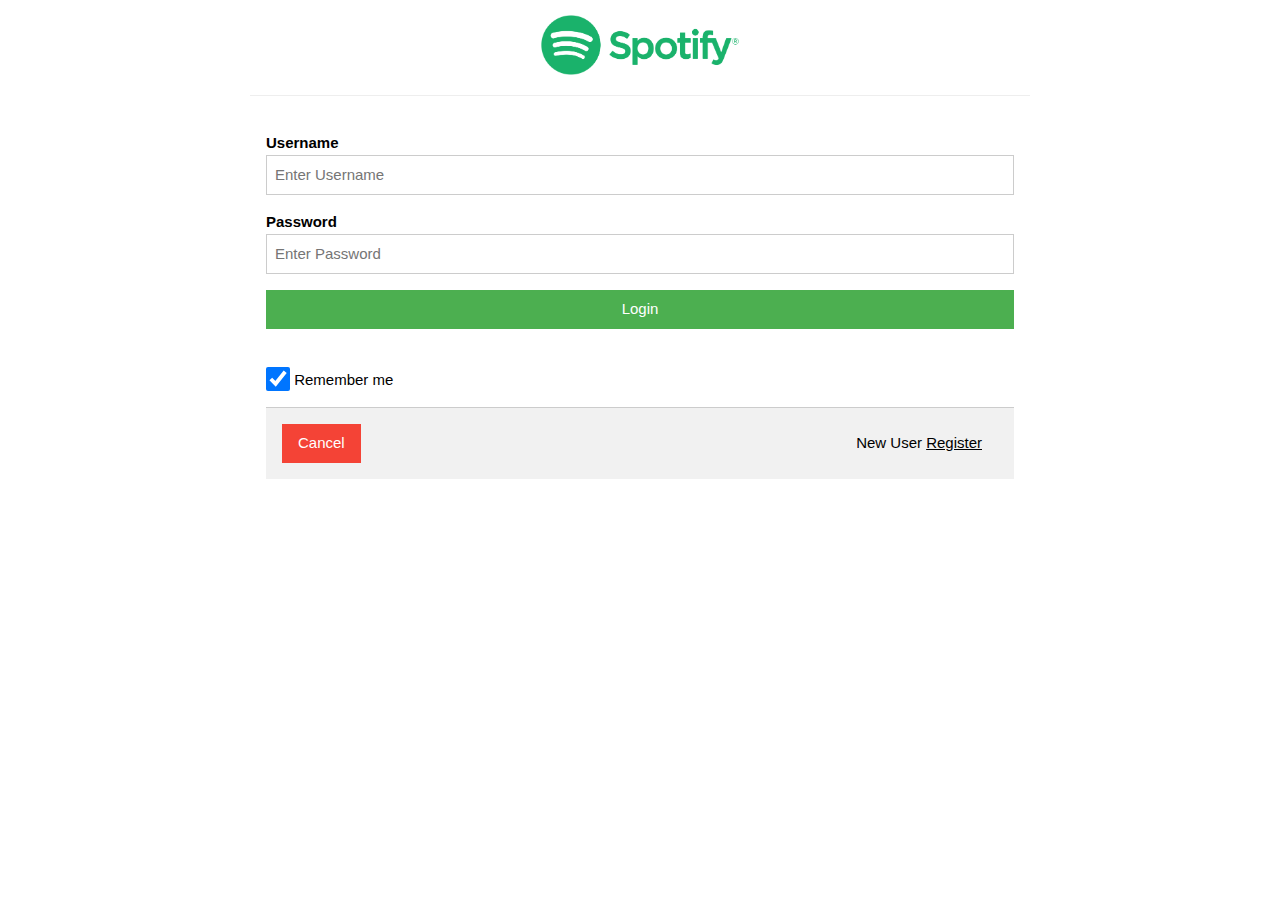
<file: login.html>
<!DOCTYPE html>
<html>
<title>Login - Spotify</title>
<meta name="viewport" content="width=device-width, initial-scale=1">
<link rel="stylesheet" href="https://www.w3schools.com/w3css/4/w3.css">
<link rel="stylesheet" href="login.css">
<body>
    
<div class="container">
    <div class="img">
        <img src="logo2.png" alt="Avatar" width="131px">
    </div>
    <hr>
      <form class="w3-container" action="home.html">
        <div class="w3-section">
          <label><b>Username</b></label>
          <input class="w3-input w3-border w3-margin-bottom" type="text" placeholder="Enter Username" name="usrname" required>
          <label><b>Password</b></label>
          <input class="w3-input w3-border" type="password" placeholder="Enter Password" name="psw" required>
          <button class="w3-button w3-block w3-green w3-section w3-padding" type="submit">Login</button>
          <input class="w3-check w3-margin-top" type="checkbox" checked="checked"> Remember me
        </div>
        <div class="w3-container w3-border-top w3-padding-16 w3-light-grey">
            <button onclick="document.getElementById('id01').style.display='none'" type="button" class="w3-button w3-red">Cancel</button>
            <span class="w3-right w3-padding w3-hide-small">New User <a href="signup.html">Register</a></span>
          </div>
      </form>

      
</div>
            
</body>
</html>
</file>
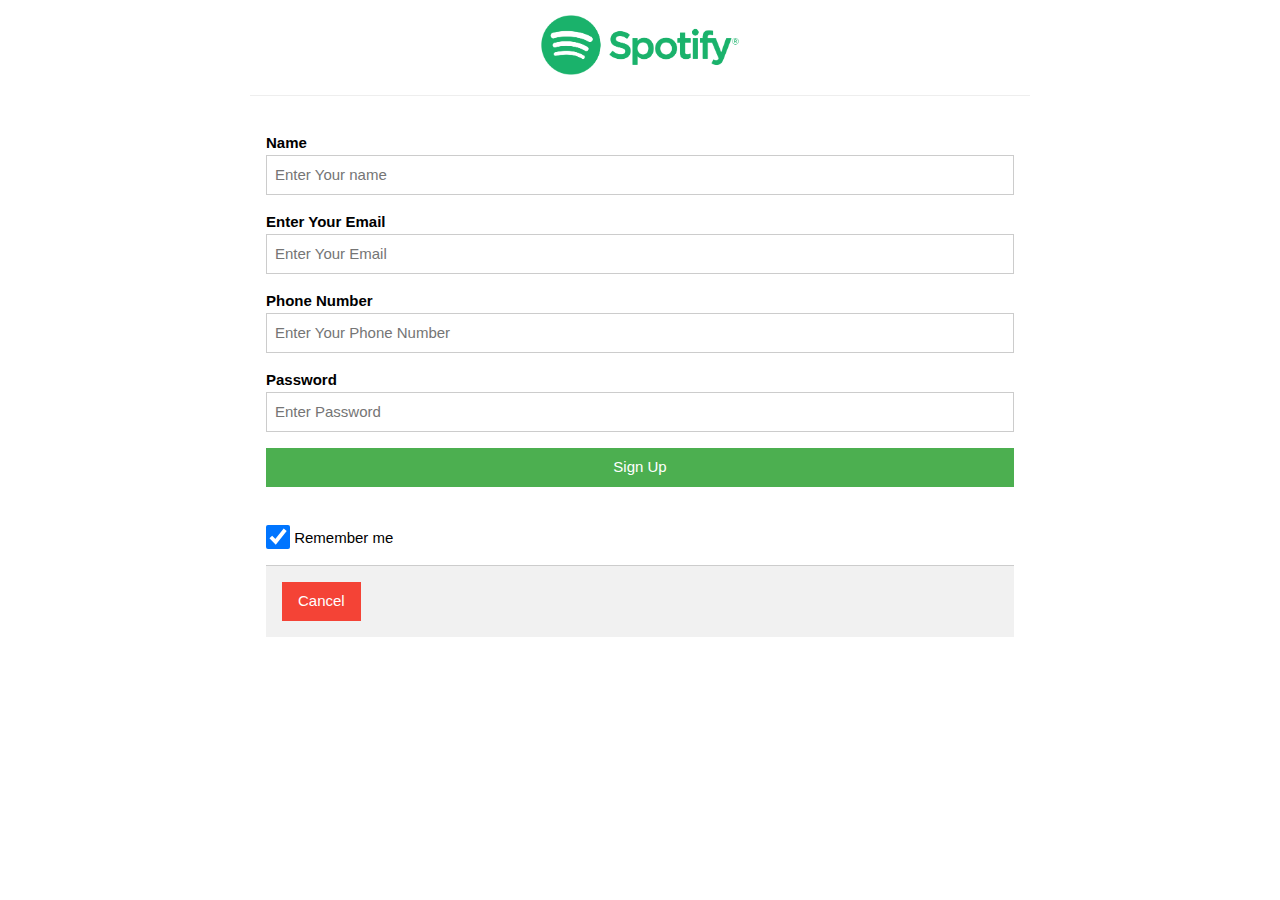
<file: signup.html>
<!DOCTYPE html>
<html>
<title>Signup - Spotify</title>
<meta name="viewport" content="width=device-width, initial-scale=1">
<link rel="stylesheet" href="https://www.w3schools.com/w3css/4/w3.css">
<link rel="stylesheet" href="login.css">
<body>
    
<div class="container">
    <div class="img">
        <img src="logo2.png" alt="Avatar" width="131px">
    </div>
    <hr>
      <form class="w3-container" action="home.html" method="post">
        <div class="w3-section">
          <label><b>Name</b></label>
          <input class="w3-input w3-border w3-margin-bottom" type="text" placeholder="Enter Your name" name="name" required>
          <label><b>Enter Your Email</b></label>
          <input class="w3-input w3-border w3-margin-bottom" type="email" placeholder="Enter Your Email" name="email" required>
          <label><b>Phone Number</b></label>
          <input class="w3-input w3-border w3-margin-bottom" type="number" placeholder="Enter Your Phone Number" name="number">
          <label><b>Password</b></label>
          <input class="w3-input w3-border" type="password" placeholder="Enter Password" name="psw" required>
          <button class="w3-button w3-block w3-green w3-section w3-padding" type="submit">Sign Up</button>
          <input class="w3-check w3-margin-top" type="checkbox" checked="checked"> Remember me
        </div>
        <div class="w3-container w3-border-top w3-padding-16 w3-light-grey">
            <button onclick="document.getElementById('id01').style.display='none'" type="button" class="w3-button w3-red">Cancel</button>
           
      </form>

      
</div>
            
</body>
</html>
</file>
<file: login.css>
.container
{
    margin:auto;
    padding: 10px;
    max-width: 800px; /* set a max-width for the container */
    box-sizing: border-box;
 
    /* border: 2px solid black; */
}
img{
    display: block;
    margin-left: auto;
    margin-right: auto;
    margin-top: 5px;
    width: 200px;
}

@media only screen and (max-width: 600px) {
    .container {
        padding: 5px;
    }
    img {
        margin: 5px auto;
        width: 150px;
    }
}
</file>
